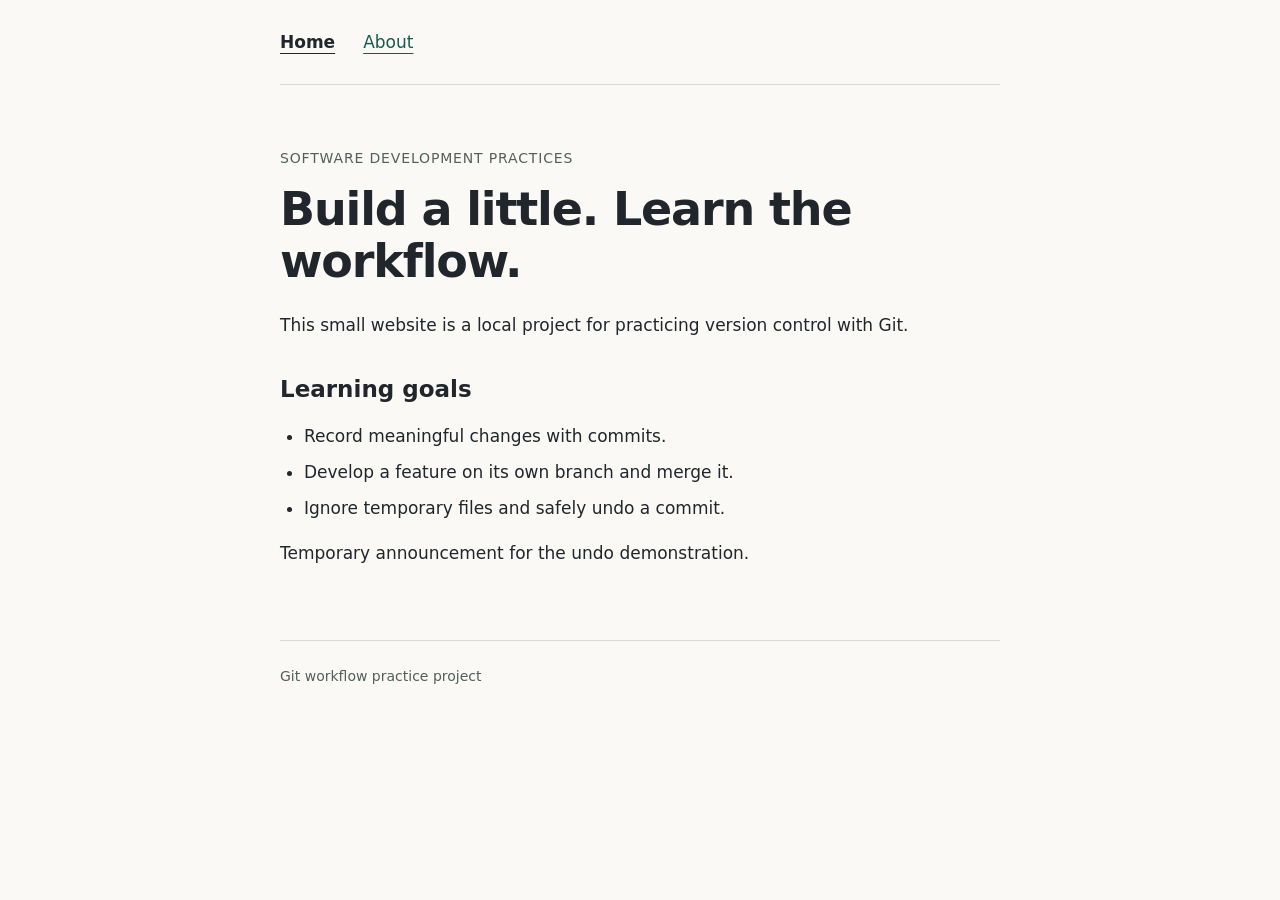
<file: index.html>
<!DOCTYPE html>
<html lang="en">
<head>
  <meta charset="utf-8">
  <meta name="viewport" content="width=device-width, initial-scale=1">
  <meta name="description" content="A two-page project for practicing a local Git and GitHub workflow.">
  <title>Home | Development practice</title>
  <link rel="stylesheet" href="styles.css">
</head>
<body>
  <header class="wrap"><nav aria-label="Main navigation"><a href="index.html" aria-current="page">Home</a>
<a href="about.html">About</a>
</nav></header>
  <main class="wrap">
    <p class="eyebrow">Software development practices</p>
    <h1>Build a little. Learn the workflow.</h1>
    <p>This small website is a local project for practicing version control with Git.</p>
    <h2>Learning goals</h2>
    <ul>
      <li>Record meaningful changes with commits.</li>
      <li>Develop a feature on its own branch and merge it.</li>
      <li>Ignore temporary files and safely undo a commit.</li>
    </ul>
    <p id="temporary-note">Temporary announcement for the undo demonstration.</p>
  </main>
  <footer class="wrap">Git workflow practice project</footer>
</body>
</html>
</file>
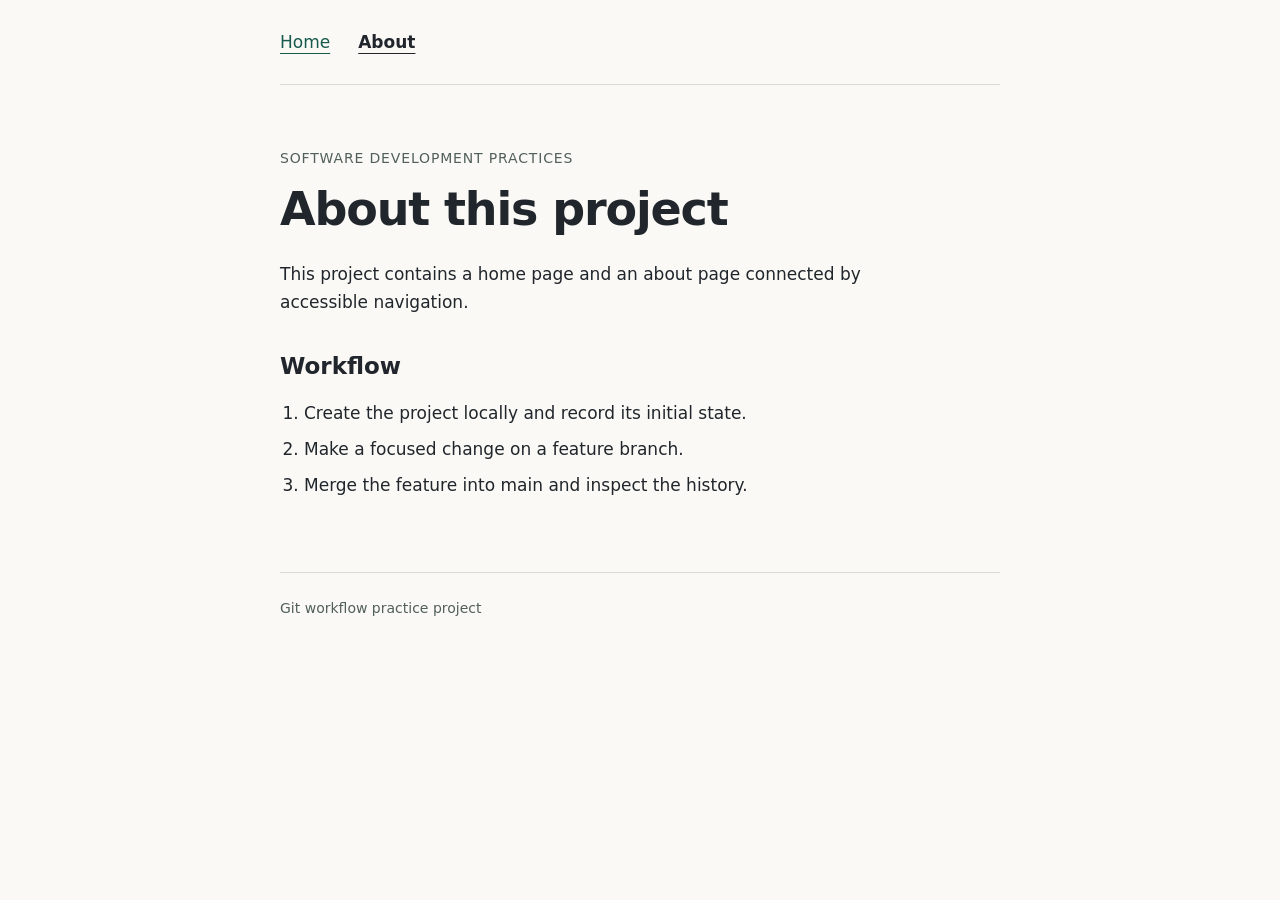
<file: about.html>
<!DOCTYPE html>
<html lang="en">
<head>
  <meta charset="utf-8">
  <meta name="viewport" content="width=device-width, initial-scale=1">
  <meta name="description" content="A two-page project for practicing a local Git and GitHub workflow.">
  <title>About | Development practice</title>
  <link rel="stylesheet" href="styles.css">
</head>
<body>
  <header class="wrap"><nav aria-label="Main navigation"><a href="index.html">Home</a>
<a href="about.html" aria-current="page">About</a>
</nav></header>
  <main class="wrap">
    <p class="eyebrow">Software development practices</p>
    <h1>About this project</h1>
    <p>This project contains a home page and an about page connected by accessible navigation.</p>
    <h2>Workflow</h2>
    <ol>
      <li>Create the project locally and record its initial state.</li>
      <li>Make a focused change on a feature branch.</li>
      <li>Merge the feature into main and inspect the history.</li>
    </ol>
  </main>
  <footer class="wrap">Git workflow practice project</footer>
</body>
</html>
</file>
<file: styles.css>
* { box-sizing: border-box; }
html { color-scheme: light; }
body { margin: 0; background: #faf9f6; color: #20262b; font: 17px/1.65 system-ui, sans-serif; }
.wrap { width: min(100% - 40px, 720px); margin-inline: auto; }
header { padding-block: 28px; border-bottom: 1px solid #d8dcd9; }
nav { display: flex; gap: 28px; }
a { color: #185b4d; text-underline-offset: 5px; }
a[aria-current="page"] { color: #20262b; font-weight: 650; }
a:focus-visible { outline: 3px solid #185b4d; outline-offset: 5px; }
main { padding-block: 48px 56px; }
.eyebrow { color: #52605b; font-size: 14px; letter-spacing: .06em; text-transform: uppercase; }
h1 { max-width: 18ch; margin: 10px 0 24px; font-size: clamp(32px, 6vw, 46px); line-height: 1.12; letter-spacing: -.025em; }
h2 { margin: 36px 0 12px; font-size: 23px; line-height: 1.3; }
p { max-width: 62ch; }
ul, ol { padding-left: 24px; }
li + li { margin-top: 8px; }
footer { padding-block: 24px; border-top: 1px solid #d8dcd9; color: #52605b; font-size: 14px; }
@media (max-width: 420px) { main { padding-block: 32px 40px; } }
</file>
